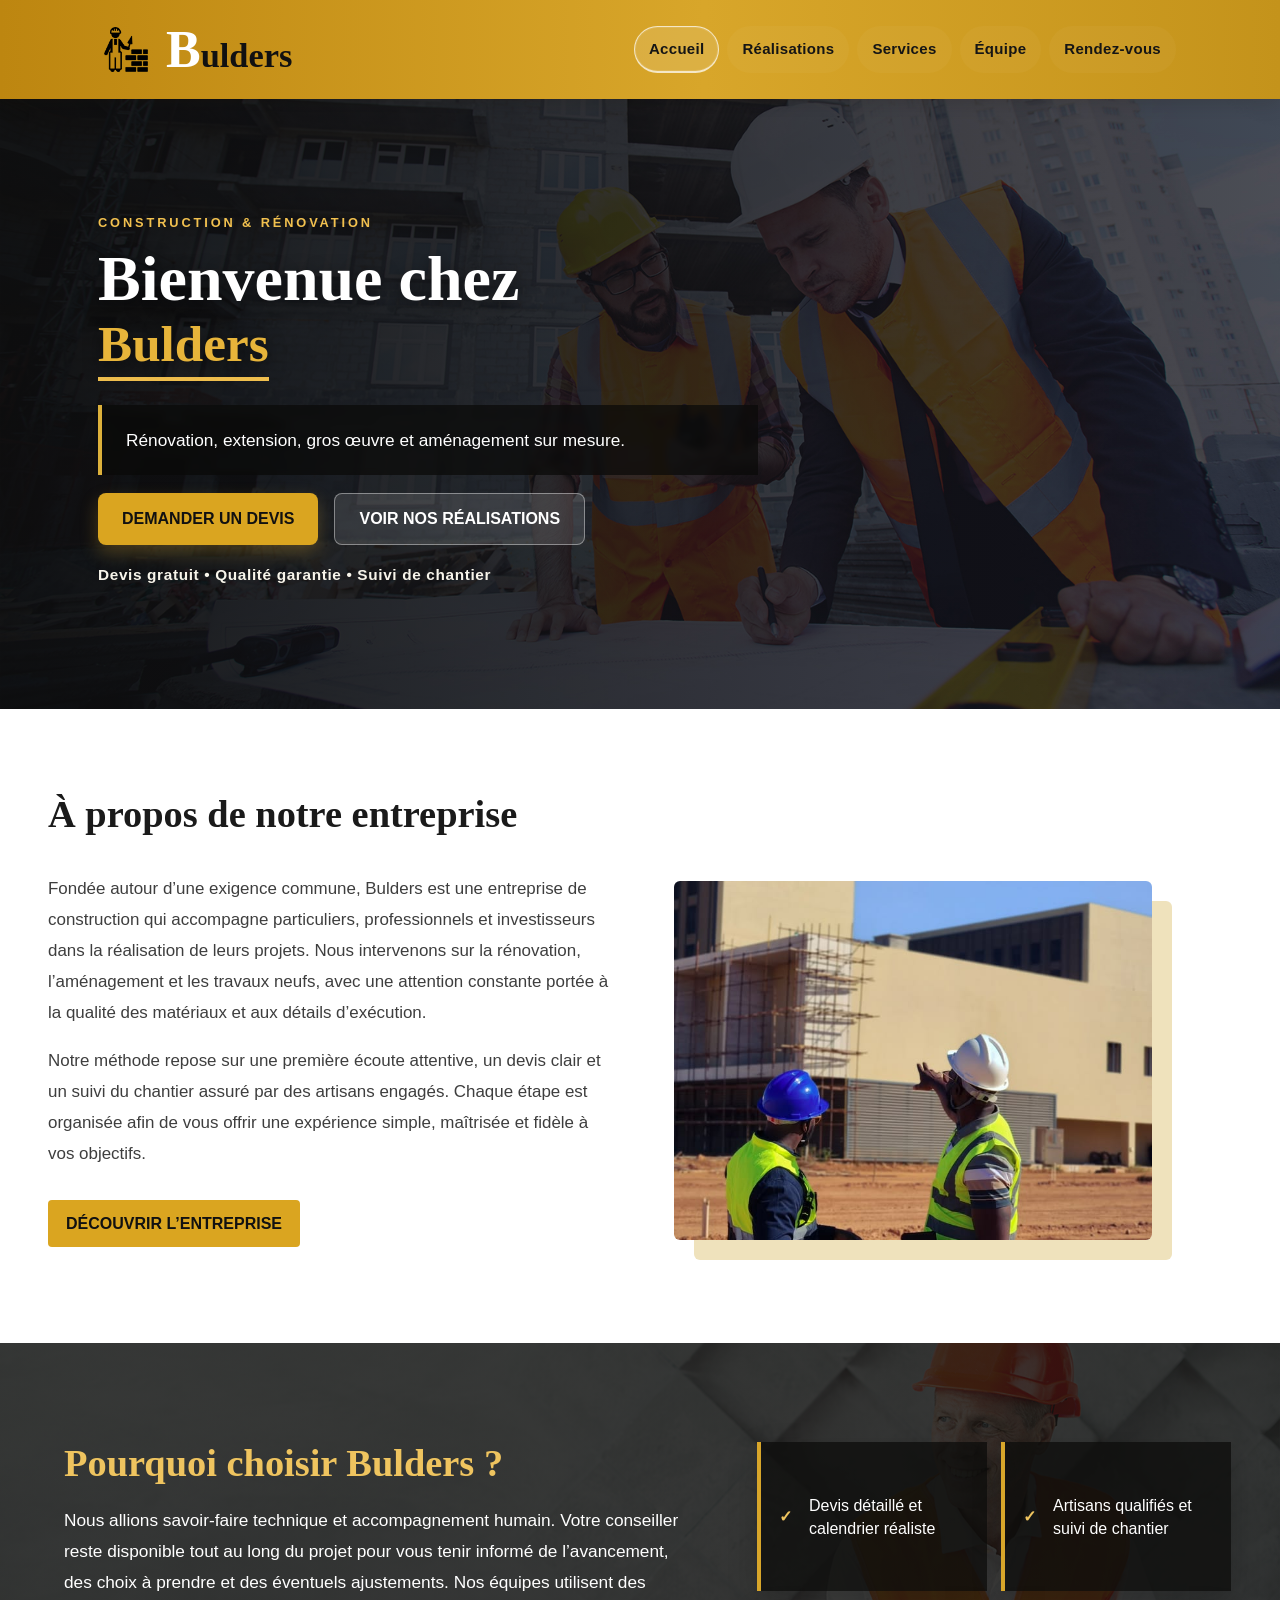
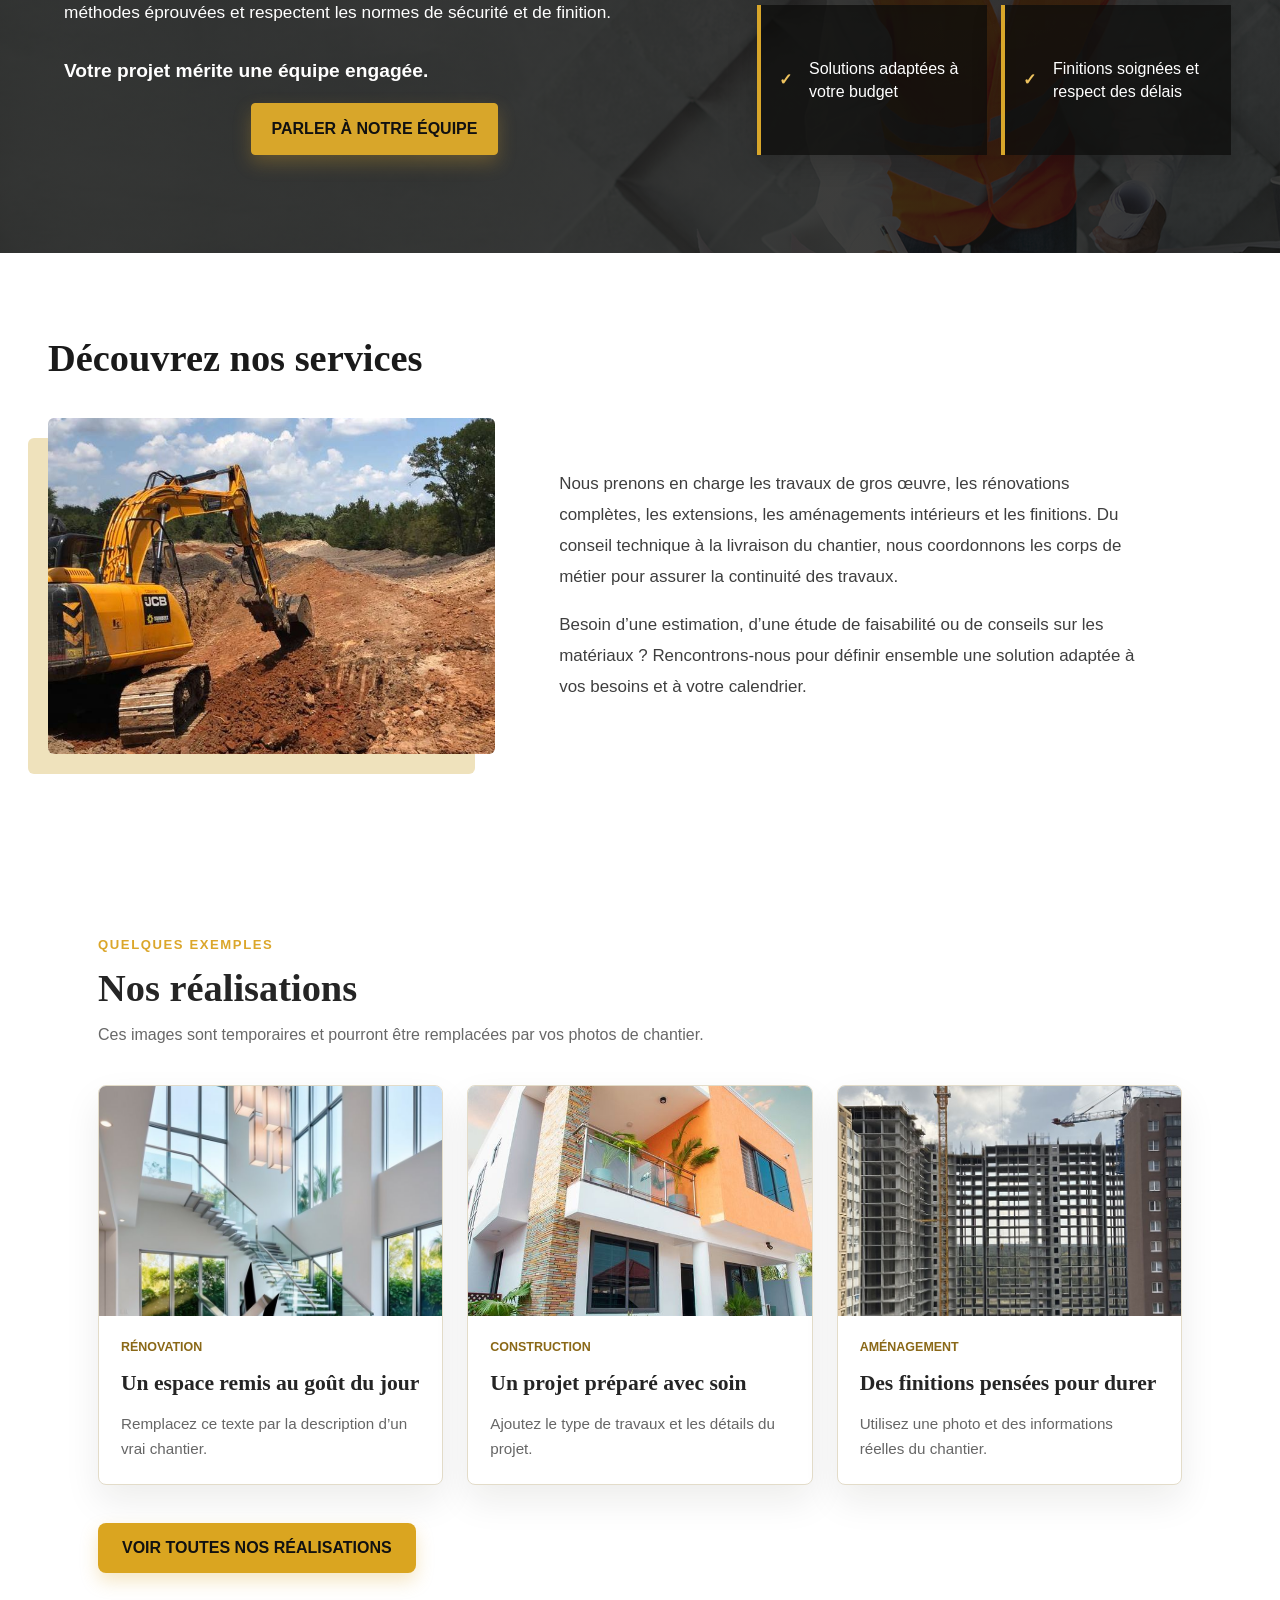
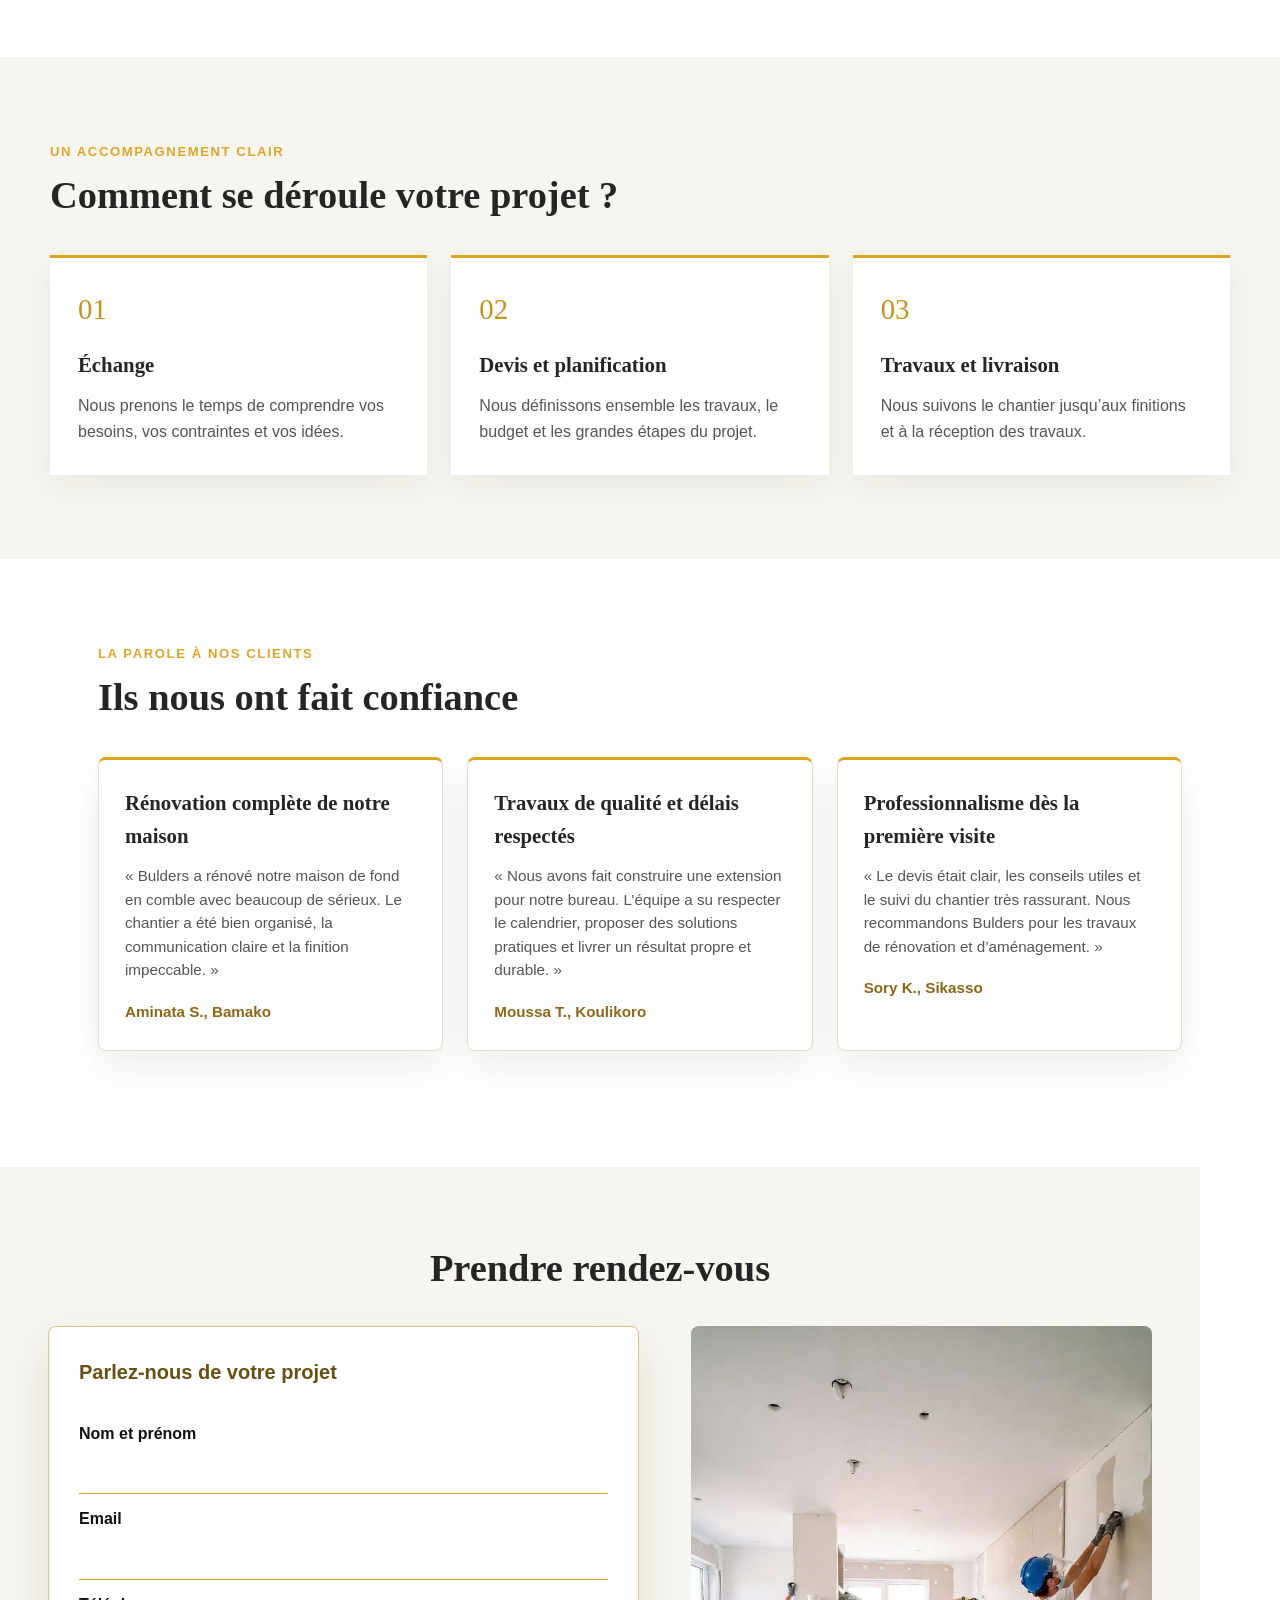
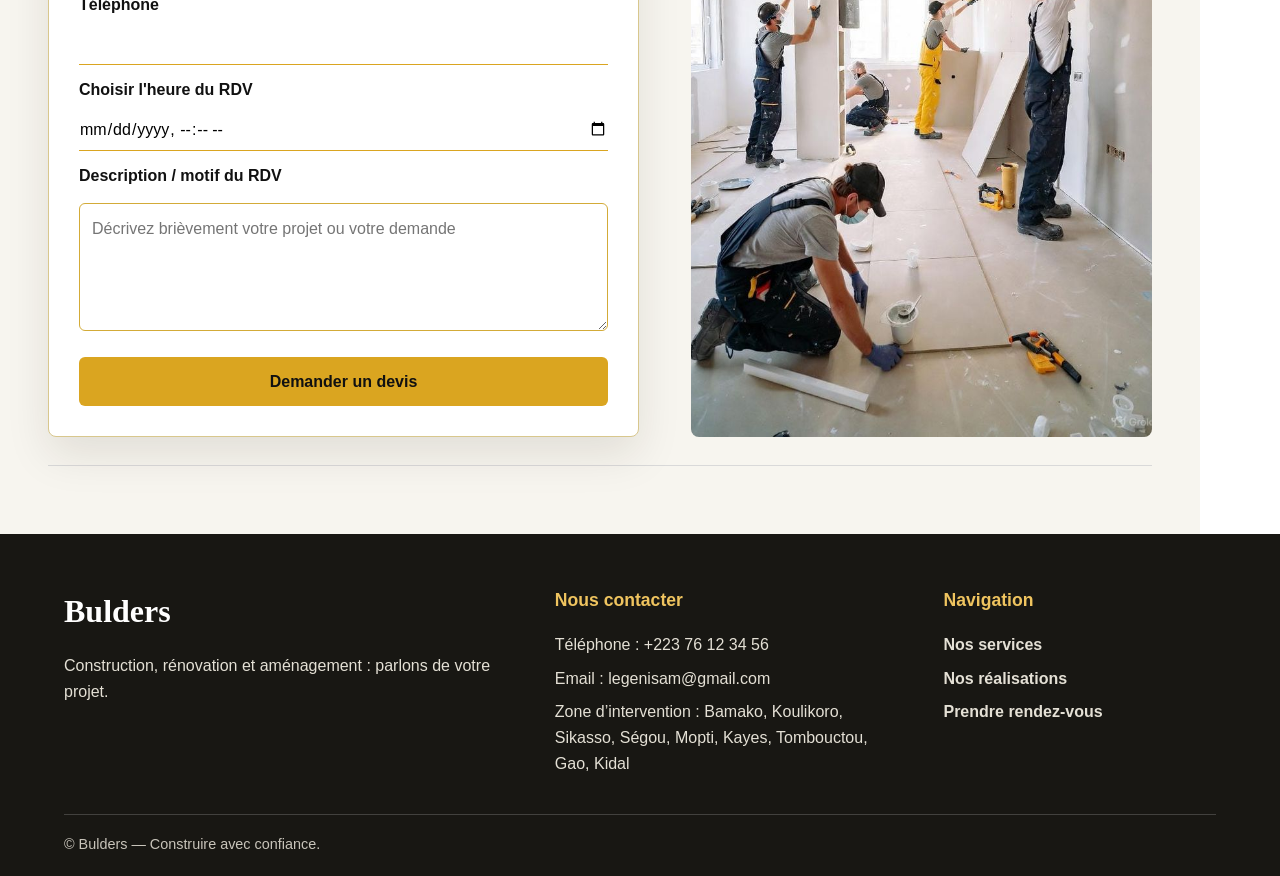
<file: index.html>
<!DOCTYPE html>
<html lang="fr">

<head>
    <meta charset="UTF-8">
    <meta http-equiv="X-UA-Compatible" content="IE=edge">
    <meta name="viewport" content="width=device-width, initial-scale=1.0">
    <title>Bulders | Construction & rénovation</title>
    <link rel="stylesheet" href="my.css">
</head>

<body>
    <header class="header">
        <div class="navigation">
            <img class="icone-marque" src="assets/ser1.png" alt="Logo Bulders">
            <div class="logo">
                <span>B</span>ulders
            </div>
            <nav class="nav" aria-label="Menu principal">
                <ul>
                    <li><a href="index.html" aria-current="page">Accueil</a></li>
                    <li><a href="realisations.html">Réalisations</a></li>
                    <li><a href="services.html">Services</a></li>
                    <li><a href="equipe.html">Équipe</a></li>
                    <li><a href="rendez-vous.html">Rendez-vous</a></li>
                </ul>
            </nav>
            <button class="bouton-menu" type="button" aria-label="Ouvrir le menu" aria-expanded="false">
                <img src="assets/hamburger-menu.png" alt="Ouvrir le menu" width="28" height="28">
            </button>
        </div>
    </header>

    <main>
        <section class="banniere">
            <div class="contenu-banniere">
                <p class="surtitre">Construction & rénovation</p>
                <h1>Bienvenue chez</h1>
                <h2>Bulders</h2>
                <p class="texte-banniere">Rénovation, extension, gros œuvre et aménagement sur mesure.</p>
                <div class="groupe-actions">
                    <a class="bouton-principal" href="rendez-vous.html">Demander un devis</a>
                    <a class="bouton-secondaire" href="realisations.html">Voir nos réalisations</a>
                </div>
                <p class="meta-banniere">Devis gratuit • Qualité garantie • Suivi de chantier</p>
            </div>
        </section>

        <section id="apropos">
            <h4>À propos de notre entreprise</h4>
            <div class="contenu-apropos">
                <div class="copie-apropos">
                    <p>Fondée autour d’une exigence commune, Bulders est une entreprise de construction qui accompagne particuliers, professionnels et investisseurs dans la réalisation de leurs projets. Nous intervenons sur la rénovation, l’aménagement et les travaux neufs, avec une attention constante portée à la qualité des matériaux et aux détails d’exécution.</p>
                    <p>Notre méthode repose sur une première écoute attentive, un devis clair et un suivi du chantier assuré par des artisans engagés. Chaque étape est organisée afin de vous offrir une expérience simple, maîtrisée et fidèle à vos objectifs.</p>
                    <a class="bouton-secondaire" href="equipe.html">Découvrir l’entreprise</a>
                </div>
                <img src="assets/project-gallery/project-03.jpg" alt="Équipe Bulders réalisant un chantier de construction">
            </div>
        </section>

        <section id="avantages">
            <h4>Pourquoi choisir Bulders ?</h4>
            <p>Nous allions savoir-faire technique et accompagnement humain. Votre conseiller reste disponible tout au long du projet pour vous tenir informé de l’avancement, des choix à prendre et des éventuels ajustements. Nos équipes utilisent des méthodes éprouvées et respectent les normes de sécurité et de finition.</p>
            <ul class="liste-avantages" aria-label="Nos engagements">
                <li>Devis détaillé et calendrier réaliste</li>
                <li>Artisans qualifiés et suivi de chantier</li>
                <li>Solutions adaptées à votre budget</li>
                <li>Finitions soignées et respect des délais</li>
            </ul>
            <h5>Votre projet mérite une équipe engagée.</h5>
            <a class="bouton-action" href="rendez-vous.html">Parler à notre équipe</a>
        </section>

        <section id="services">
            <h4>Découvrez nos services</h4>
            <div class="contenu-services">
                <img src="assets/project-gallery/project-09.jpg" alt="Véhicule de chantier Bulders">
                <div class="copie-services">
                    <p>Nous prenons en charge les travaux de gros œuvre, les rénovations complètes, les extensions, les aménagements intérieurs et les finitions. Du conseil technique à la livraison du chantier, nous coordonnons les corps de métier pour assurer la continuité des travaux.</p>
                    <p>Besoin d’une estimation, d’une étude de faisabilité ou de conseils sur les matériaux ? Rencontrons-nous pour définir ensemble une solution adaptée à vos besoins et à votre calendrier.</p>
                </div>
            </div>
        </section>

        <section class="section-realisations-apercu" aria-labelledby="titre-realisations-apercu">
            <div class="titre-section">
                <p>Quelques exemples</p>
                <h2 id="titre-realisations-apercu">Nos réalisations</h2>
                <span>Ces images sont temporaires et pourront être remplacées par vos photos de chantier.</span>
            </div>
            <div class="grille-apercu">
                <article class="carte-projet">
                    <img src="assets/project-gallery/project-06.jpg" alt="Réalisation de maison Bulders">
                    <div>
                        <p>Rénovation</p>
                        <h3>Un espace remis au goût du jour</h3>
                        <span>Remplacez ce texte par la description d’un vrai chantier.</span>
                    </div>
                </article>
                <article class="carte-projet">
                    <img src="assets/project-gallery/project-07.jpg" alt="Chantier de construction Bulders">
                    <div>
                        <p>Construction</p>
                        <h3>Un projet préparé avec soin</h3>
                        <span>Ajoutez le type de travaux et les détails du projet.</span>
                    </div>
                </article>
                <article class="carte-projet">
                    <img src="assets/project-gallery/project-10.jpg" alt="Aménagement intérieur Bulders">
                    <div>
                        <p>Aménagement</p>
                        <h3>Des finitions pensées pour durer</h3>
                        <span>Utilisez une photo et des informations réelles du chantier.</span>
                    </div>
                </article>
            </div>
            <a class="bouton-action" href="realisations.html">Voir toutes nos réalisations</a>
        </section>

        <section class="section-etapes" aria-labelledby="titre-etapes">
            <div class="titre-section">
                <p>Un accompagnement clair</p>
                <h2 id="titre-etapes">Comment se déroule votre projet ?</h2>
            </div>
            <ol class="grille-etapes">
                <li>
                    <span>01</span>
                    <h3>Échange</h3>
                    <p>Nous prenons le temps de comprendre vos besoins, vos contraintes et vos idées.</p>
                </li>
                <li>
                    <span>02</span>
                    <h3>Devis et planification</h3>
                    <p>Nous définissons ensemble les travaux, le budget et les grandes étapes du projet.</p>
                </li>
                <li>
                    <span>03</span>
                    <h3>Travaux et livraison</h3>
                    <p>Nous suivons le chantier jusqu’aux finitions et à la réception des travaux.</p>
                </li>
            </ol>
        </section>

        <section class="section-avis" aria-labelledby="titre-avis">
            <div class="titre-section">
                <p>La parole à nos clients</p>
                <h2 id="titre-avis">Ils nous ont fait confiance</h2>
            </div>
            <div class="grille-avis">
                <article class="carte-avis">
                    <h3>Rénovation complète de notre maison</h3>
                    <p>« Bulders a rénové notre maison de fond en comble avec beaucoup de sérieux. Le chantier a été bien organisé, la communication claire et la finition impeccable. »</p>
                    <span>Aminata S., Bamako</span>
                </article>
                <article class="carte-avis">
                    <h3>Travaux de qualité et délais respectés</h3>
                    <p>« Nous avons fait construire une extension pour notre bureau. L’équipe a su respecter le calendrier, proposer des solutions pratiques et livrer un résultat propre et durable. »</p>
                    <span>Moussa T., Koulikoro</span>
                </article>
                <article class="carte-avis">
                    <h3>Professionnalisme dès la première visite</h3>
                    <p>« Le devis était clair, les conseils utiles et le suivi du chantier très rassurant. Nous recommandons Bulders pour les travaux de rénovation et d’aménagement. »</p>
                    <span>Sory K., Sikasso</span>
                </article>
            </div>
        </section>

        <section class="section-contact" id="rendez-vous">
            <h2>Prendre rendez-vous</h2>
            <div class="contact">
                <form class="formulaire-contact" action="" method="get">
                    <p>Parlez-nous de votre projet</p>
                    <label for="NomPre">Nom et prénom</label>
                    <input type="text" name="NomPre" id="NomPre" required>

                    <label for="Email">Email</label>
                    <input type="email" name="Email" id="Email">

                    <label for="Tel">Téléphone</label>
                    <input type="tel" name="Tel" id="Tel" required>

                    <label for="dt">Choisir l'heure du RDV</label>
                    <input type="datetime-local" name="dt" id="dt" required>

                    <label for="motif">Description / motif du RDV</label>
                    <textarea name="motif" id="motif" rows="4" placeholder="Décrivez brièvement votre projet ou votre demande" required></textarea>

                    <input type="submit" value="Demander un devis">
                </form>
                <img class="image-contact" src="assets/project-gallery/project-11.jpg" alt="Illustration de chantier Bulders">
            </div>
            <hr>
        </section>
    </main>

    <footer class="footer footer-accueil">
        <div class="contenu-pied-page">
            <div>
                <a class="logo logo-pied-page" href="index.html">Bulders</a>
                <p>Construction, rénovation et aménagement : parlons de votre projet.</p>
            </div>
            <div>
                <h2>Nous contacter</h2>
                <p>Téléphone : +223 76 12 34 56</p>
                <p>Email : legenisam@gmail.com</p>
                <p>Zone d’intervention : Bamako, Koulikoro, Sikasso, Ségou, Mopti, Kayes, Tombouctou, Gao, Kidal</p>
            </div>
            <div>
                <h2>Navigation</h2>
                <a href="services.html">Nos services</a>
                <a href="realisations.html">Nos réalisations</a>
                <a href="rendez-vous.html">Prendre rendez-vous</a>
            </div>
        </div>
        <p class="mention-pied-page">© Bulders — Construire avec confiance.</p>
    </footer>

    <script src="script.js"></script>
</body>

</html>
</file>
<file: my.css>
* {
    margin: 0;
    padding: 0;
    box-sizing: border-box;
}

html,
body {
    width: 100%;
    max-width: 100%;
    margin: 0;
}

html {
    overflow-x: hidden;
    scroll-behavior: smooth;
}

body {
    background: #ffffff;
    color: #111111;
    font-family: "Segoe UI", Arial, sans-serif;
    overflow-x: hidden;
    line-height: 1.6;
}

img {
    max-width: 100%;
    display: block;
}

a {
    text-decoration: none;
}

button,
input,
textarea {
    font: inherit;
}

.header {
    background: goldenrod;
    position: sticky;
    top: 0;
    z-index: 20;
    box-shadow: 0 4px 18px rgba(0, 0, 0, 0.1);
}

.navigation {
    max-width: 1200px;
    margin: 0 auto;
    padding: 10px 20px;
    display: flex;
    align-items: center;
    justify-content: space-between;
    position: relative;
}

.navigation > img {
    width: 40px;
    height: 45px;
    object-fit: contain;
}

.icone-marque {
    width: 40px;
    height: 45px;
    object-fit: contain;
}

.logo {
    font-size: 2rem;
    font-weight: 700;
    font-family: "Times New Roman", Times, serif;
    color: #ffffff;
    cursor: pointer;
    margin-right: auto;
    margin-left: 8px;
}

.logo span {
    font-size: 3rem;
    color: #ffffff;
}

.nav {
    margin-left: auto;
}

.nav ul {
    list-style: none;
    display: flex;
    align-items: center;
    gap: 12px;
}

.nav li {
    display: flex;
    align-items: center;
}

.nav a {
    color: #fff;
    padding: 10px 14px;
    font-weight: 700;
    letter-spacing: 0.02em;
    transition: all 0.25s ease;
    border: 1px solid transparent;
    border-radius: 999px;
    background: rgba(255, 255, 255, 0.03);
}

.nav a:hover,
.nav a[aria-current="page"],
.nav a.active {
    border-color: rgba(255, 255, 255, 0.7);
    background: rgba(255, 255, 255, 0.12);
    box-shadow: inset 0 0 0 1px rgba(255, 255, 255, 0.1);
}

.bouton-menu {
    display: none;
    border: 1px solid rgba(255, 255, 255, 0.7);
    background: rgba(255, 255, 255, 0.12);
    cursor: pointer;
    padding: 8px;
    border-radius: 10px;
    box-shadow: 0 8px 20px rgba(0, 0, 0, 0.12);
    transition: background-color 0.2s ease, transform 0.2s ease;
}

.bouton-menu img {
    display: block;
    width: 28px;
    height: 28px;
    object-fit: contain;
    filter: brightness(0) invert(1);
}

.bouton-menu:hover {
    transform: translateY(-1px);
    background: rgba(255, 255, 255, 0.18);
}

.banniere {
    position: relative;
    isolation: isolate;
    background: url("assets/banner2.jpg") center/cover no-repeat;
    min-height: 470px;
    width: 100%;
    display: flex;
    align-items: center;
}

.banniere::before {
    content: "";
    position: absolute;
    inset: 0;
    z-index: -1;
    background: linear-gradient(90deg, rgba(12, 12, 11, 0.82), rgba(12, 12, 11, 0.2));
}

.contenu-banniere {
    position: relative;
    z-index: 1;
    max-width: 1200px;
    width: 100%;
    margin: 0 auto;
    padding: 60px 20px 40px;
}

.surtitre {
    font-size: 0.8rem;
    letter-spacing: 0.18rem;
    text-transform: uppercase;
    color: #f2c14f;
    font-weight: 700;
    margin-bottom: 15px;
}

.contenu-banniere h1 {
    margin: 0 0 10px;
    font-size: 3rem;
    color: #fff;
    font-weight: 700;
}

.contenu-banniere h2 {
    margin: 0 0 18px;
    color: #f2c14f;
    font-size: 2.6rem;
    border-bottom: 4px solid #f2c14f;
    width: fit-content;
    padding-bottom: 8px;
}

.texte-banniere {
    max-width: 640px;
    color: #ffffff;
    font-size: 1.1rem;
    line-height: 1.7;
    margin-bottom: 24px;
    padding: 0;
}

.meta-banniere {
    color: #f8f5eb;
    font-size: 0.96rem;
    font-weight: 600;
    letter-spacing: 0.04rem;
    margin-top: 18px;
    padding: 0;
}

.groupe-actions {
    display: flex;
    flex-wrap: wrap;
    gap: 16px;
    margin-top: 18px;
}

.bouton-principal,
.bouton-secondaire,
.bouton-action {
    display: inline-flex;
    align-items: center;
    justify-content: center;
    min-height: 46px;
    padding: 12px 24px;
    border-radius: 8px;
    font-weight: 700;
    text-transform: uppercase;
    transition: transform 0.2s ease, box-shadow 0.2s ease, background-color 0.2s ease;
}

.bouton-principal,
.bouton-action {
    background: goldenrod;
    color: #111111;
    box-shadow: 0 8px 18px rgba(218, 166, 42, 0.28);
}

.bouton-principal:hover,
.bouton-secondaire:hover,
.bouton-action:hover {
    transform: translateY(-1px);
}

.bouton-secondaire {
    background: rgba(255, 255, 255, 0.12);
    color: #ffffff;
    border: 1px solid rgba(255, 255, 255, 0.4);
}

#apropos,
#services,
.section-contact {
    max-width: 1200px;
    margin: 0 auto;
    padding: 60px 20px 40px;
}

#apropos h4,
#avantages h4,
#services h4 {
    font-size: 2.5rem;
    margin-bottom: 20px;
    color: #1a1a1a;
}

.contenu-apropos {
    display: flex;
    align-items: center;
    gap: 30px;
    margin-top: 30px;
}

.copie-apropos {
    flex: 1;
}

.copie-apropos p,
.copie-services p {
    color: #111111;
    padding: 0 0 18px;
    font-size: 1rem;
    line-height: 1.75;
}

.copie-apropos .bouton-secondaire {
    margin-top: 10px;
    background: goldenrod;
    color: #111111;
    border: none;
}

.contenu-apropos > img {
    width: 45%;
    max-height: 320px;
    object-fit: cover;
    border-radius: 12px;
    box-shadow: 0 12px 28px rgba(0, 0, 0, 0.12);
}

#avantages {
    background: linear-gradient(rgba(20, 20, 18, 0.82), rgba(20, 20, 18, 0.82)), url("assets/choose_bg.jpg") center/cover no-repeat;
    padding: 60px 20px 70px;
}

#avantages > * {
    max-width: 1200px;
    margin-left: auto;
    margin-right: auto;
}

#avantages h4 {
    color: #f2c14f;
}

#avantages p {
    max-width: 980px;
    color: #f8f5eb;
    padding: 0 0 18px;
}

.liste-avantages {
    list-style: none;
    max-width: 980px;
    display: grid;
    grid-template-columns: repeat(2, minmax(230px, 1fr));
    gap: 16px;
    margin: 24px 0 30px;
}

.liste-avantages li {
    padding: 14px 18px 14px 46px;
    background: rgba(0, 0, 0, 0.4);
    border-left: 3px solid #d9a823;
    color: #ffffff;
    line-height: 1.5;
    position: relative;
}

.liste-avantages li::before {
    content: "✓";
    position: absolute;
    left: 18px;
    top: 50%;
    transform: translateY(-50%);
    color: #f2c14f;
    font-weight: 700;
}

#avantages h5 {
    color: #ffffff;
    font-size: 1.6rem;
    margin: 10px 0 20px;
}

.contenu-services {
    display: flex;
    align-items: center;
    gap: 30px;
    margin-top: 20px;
}

.contenu-services > img {
    width: 38%;
    max-height: 260px;
    object-fit: cover;
    border-radius: 10px;
}

.copie-services {
    flex: 1;
}

.section-contact {
    padding-top: 20px;
}

.section-contact h2 {
    font-size: 3rem;
    text-align: center;
    margin: 0 0 28px;
}

.contact {
    display: flex;
    align-items: center;
    justify-content: center;
    gap: 24px;
    width: min(100%, 900px);
    margin: 0 auto;
}

.formulaire-contact {
    width: 100%;
    border: 1px solid #111111;
    border-radius: 10px;
    padding: 20px;
    background: #fffdf8;
}

.formulaire-contact p {
    color: #6f570f;
    font-size: 1.05rem;
    line-height: 1.5;
    text-align: center;
    font-weight: 700;
    margin-bottom: 16px;
    padding: 0;
}

.formulaire-contact label {
    display: block;
    color: #111111;
    font-weight: 600;
    margin: 12px 0 8px;
}

input[type="text"],
input[type="email"],
input[type="tel"],
input[type="datetime-local"],
textarea {
    width: 100%;
    border: none;
    border-bottom: 1px solid goldenrod;
    background: transparent;
    padding: 10px 0;
    outline: none;
    transition: border-color 0.3s ease;
}

input:focus,
textarea:focus {
    border-color: #111111;
}

textarea {
    min-height: 112px;
    resize: vertical;
    border: 1px solid #d3ab38;
    border-radius: 6px;
    padding: 12px;
    margin-top: 8px;
}

input[type="submit"] {
    width: 100%;
    border: none;
    background: goldenrod;
    color: #111111;
    border-radius: 6px;
    min-height: 46px;
    padding: 12px 20px;
    margin-top: 18px;
    font-weight: 700;
    cursor: pointer;
    transition: background-color 0.2s ease, transform 0.2s ease;
}

input[type="submit"]:hover {
    background: #c48f12;
    transform: translateY(-1px);
}

.image-contact {
    width: min(35%, 280px);
    object-fit: contain;
    margin-top: 22px;
}

.section-contact hr {
    border: 0;
    height: 1px;
    background: #d9d9d9;
    margin-top: 28px;
}

@media screen and (max-width: 768px) {
    body {
        font-size: 16px;
    }

    .navigation {
        padding: 8px 16px;
        min-height: 64px;
    }

    .logo {
        font-size: 1.6rem;
    }

    .logo span {
        font-size: 2.5rem;
    }

    .icone-marque {
        width: 34px;
        height: 38px;
    }

    .bouton-menu {
        display: block;
    }

    .nav {
        display: none;
        position: absolute;
        top: calc(100% + 8px);
        left: 16px;
        right: 16px;
        width: auto;
        background: rgba(17, 17, 17, 0.96);
        border: 1px solid rgba(255, 255, 255, 0.08);
        border-radius: 18px;
        padding: 12px 12px 14px;
        z-index: 3;
        box-shadow: 0 18px 38px rgba(0, 0, 0, 0.18);
    }

    .nav.showmenu {
        display: block;
    }

    .nav ul {
        flex-direction: column;
        align-items: stretch;
        gap: 8px;
    }

    .nav li {
        width: 100%;
    }

    .nav a {
        display: flex;
        align-items: center;
        justify-content: center;
        width: 100%;
        padding: 12px 14px;
        border-radius: 12px;
        background: rgba(255, 255, 255, 0.04);
        border: 1px solid rgba(255, 255, 255, 0.08);
        color: #fff;
    }

    .nav a:hover,
    .nav a[aria-current="page"],
    .nav a.active {
        background: rgba(218, 166, 42, 0.2);
        border-color: rgba(242, 193, 79, 0.8);
        box-shadow: none;
    }

    .banniere {
        min-height: 520px;
        background-position: 58% center;
    }

    .contenu-banniere {
        padding: 40px 20px 36px;
    }

    .surtitre {
        letter-spacing: 0.12rem;
    }

    .contenu-banniere h1 {
        font-size: clamp(2.2rem, 8vw, 3rem);
    }

    .contenu-banniere h2 {
        font-size: 2.2rem;
    }

    .texte-banniere {
        max-width: 34rem;
        padding: 16px 18px;
        background: rgba(10, 10, 9, 0.55);
        border-left: 3px solid #dba62a;
    }

    .groupe-actions {
        flex-direction: column;
    }

    .bouton-principal,
    .bouton-secondaire,
    .bouton-action {
        width: 100%;
        text-align: center;
    }

    #apropos,
    #services,
    .section-contact {
        padding: 40px 20px 30px;
    }

    #apropos h4,
    #avantages h4,
    #services h4,
    .section-contact h2 {
        font-size: 1.8rem;
    }

    .contenu-apropos,
    .contenu-services,
    .contact {
        flex-direction: column;
    }

    .contenu-apropos > img,
    .contenu-services > img,
    .image-contact {
        width: 100%;
        max-width: 500px;
    }

    .liste-avantages {
        grid-template-columns: 1fr;
    }

    .formulaire-contact {
        width: 100%;
    }

    .contact {
        padding: 0 4px;
    }
}

@media screen and (max-width: 768px) {
    .logo {
        color: #151515;
    }

    .bouton-menu {
        width: 46px;
        height: 46px;
        display: grid;
        place-content: center;
        border: 1px solid rgba(255, 255, 255, 0.7);
        border-radius: 12px;
        background: rgba(255, 255, 255, 0.12);
        transition: background-color 0.25s ease, border-color 0.25s ease, transform 0.2s ease;
    }

    .bouton-menu:hover {
        transform: translateY(-1px);
    }

    .bouton-menu img {
        width: 24px;
        height: 24px;
        filter: brightness(0) invert(1);
    }

    .bouton-menu[aria-expanded="true"] {
        background: rgba(255, 255, 255, 0.2);
    }

    .nav {
        visibility: hidden;
        opacity: 0;
        transform: translateY(-10px);
        transition: opacity 0.25s ease, transform 0.25s ease, visibility 0s linear 0.25s;
    }

    .nav.showmenu {
        visibility: visible;
        opacity: 1;
        transform: translateY(0);
        transition-delay: 0s;
    }

    .nav a {
        transition: color 0.2s ease, background-color 0.2s ease, transform 0.2s ease;
    }

    .nav a:active,
    .nav a:focus-visible {
        background: rgba(255, 255, 255, 0.28);
    }

    form {
        width: 100%;
        margin: 18px 0 0;
        padding: 18px;
        border: 1px solid #ddc27a;
        border-radius: 8px;
        background: #fff;
        box-shadow: 0 12px 34px rgba(35, 27, 11, 0.12);
    }

    form > p {
        margin: 0 0 18px;
        padding: 0;
        font-size: 1.15rem;
    }

    input[type="text"],
    input[type="email"],
    input[type="tel"],
    input[type="datetime-local"] {
        min-height: 46px;
        border: 0;
        border-bottom: 1px solid goldenrod;
        border-radius: 0;
        background: transparent;
        font-size: 16px;
    }

    textarea {
        min-height: 46px;
        font-size: 16px;
    }

    textarea {
        min-height: 120px;
        border: 1px solid goldenrod;
    }

    .contact {
        align-items: stretch;
    }

    .contact > img,
    .encart-rendez-vous img {
        width: 100%;
        max-width: 360px;
        min-height: 220px;
        height: auto;
        object-fit: cover;
        object-position: center;
        border-radius: 8px;
        box-shadow: 0 12px 34px rgba(35, 27, 11, 0.12);
    }
}

@media screen and (max-width: 900px) {
    .section-contact {
        width: 100%;
    }

    .contact {
        width: 100%;
        max-width: 520px;
        flex-direction: column;
        gap: 22px;
        padding: 0 20px 38px;
    }

    form {
        width: 100%;
        max-width: 480px;
        margin: 18px auto 0;
        padding: 18px;
        border: 1px solid #ddc27a;
        border-radius: 8px;
        background: #fff;
        box-shadow: 0 12px 34px rgba(35, 27, 11, 0.12);
    }

    form > p {
        min-height: auto;
        margin: 0 0 18px;
        padding: 0;
        font-size: 1.15rem;
        line-height: 1.35;
    }

    input[type="text"],
    input[type="email"],
    input[type="tel"],
    input[type="datetime-local"] {
        height: 46px;
        min-height: 46px;
        border: 0;
        border-bottom: 1px solid goldenrod;
        border-radius: 0;
        background: transparent;
        font-size: 16px;
    }

    textarea {
        min-height: 120px;
        height: 120px;
        border: 1px solid goldenrod;
        font-size: 16px;
    }

    .contact > img {
        width: 100%;
        max-width: 480px;
        height: auto;
        min-height: 0;
        margin: 0 auto;
        aspect-ratio: 4 / 3;
        object-fit: cover;
        object-position: center;
        border-radius: 8px;
    }
}

@media screen and (min-width: 769px) {
    body {
        color: #252525;
        font-family: "Segoe UI", Tahoma, sans-serif;
        background: #fff;
    }

    .header {
        min-height: 76px;
        background: linear-gradient(90deg, #bd8610 0%, #d8a62a 55%, #c4931b 100%);
        box-shadow: 0 4px 18px rgba(30, 24, 12, 0.16);
    }

    .navigation {
        min-height: 76px;
        padding: 8px max(5vw, 48px);
    }

    .navigation > img {
        width: 44px;
        height: 50px;
        margin: 0 10px 0 0;
    }

    .logo {
        margin-right: auto;
        color: #111;
        font-size: 2.15rem;
        letter-spacing: 0;
    }

    .logo span {
        font-size: 3.25rem;
    }

    .nav {
        margin-left: 28px;
    }

    .nav ul {
        gap: 8px;
    }

    .nav a {
        display: block;
        padding: 10px 14px;
        color: #151515;
        font-size: 15px;
        font-weight: 700;
        border-bottom: 2px solid transparent;
        transition: color 0.2s ease, border-color 0.2s ease, background-color 0.2s ease;
    }

    .nav a:hover,
    .nav a:focus-visible {
        border-bottom-color: #fff;
        background: rgba(255, 255, 255, 0.12);
    }

    .banniere {
        position: relative;
        min-height: 610px;
        overflow: hidden;
        background-position: center 42%;
        isolation: isolate;
    }

    .banniere::before {
        background: linear-gradient(90deg, rgba(12, 12, 11, 0.82) 0%, rgba(12, 12, 11, 0.45) 52%, rgba(12, 12, 11, 0.12) 100%);
    }

    .contenu-banniere {
        min-height: 534px;
        max-width: 1180px;
        display: flex;
        flex-direction: column;
        justify-content: center;
        margin: 0 auto;
        padding: 64px 48px 72px;
    }

    .contenu-banniere h1,
    .contenu-banniere h2,
    .contenu-banniere p {
        margin-left: 0;
    }

    .contenu-banniere h1 {
        margin: 0 0 8px;
        max-width: 680px;
        font-family: Georgia, "Times New Roman", serif;
        font-size: clamp(3.2rem, 5vw, 5.2rem);
        line-height: 0.96;
        text-shadow: 0 4px 18px rgba(0, 0, 0, 0.55);
    }

    .contenu-banniere h2 {
        width: fit-content;
        margin: 0 0 24px;
        color: #e7b43a;
        font-family: Georgia, "Times New Roman", serif;
        font-size: clamp(2.6rem, 4vw, 4rem);
        line-height: 1;
        border-bottom-width: 4px;
        text-shadow: 0 4px 18px rgba(0, 0, 0, 0.55);
    }

    .contenu-banniere .texte-banniere {
        max-width: 660px;
        margin: 0;
        padding: 20px 24px;
        border-left: 4px solid #ddb13b;
        background: rgba(10, 10, 9, 0.72);
        color: #fff;
        font-size: 1.08rem;
        line-height: 1.75;
        backdrop-filter: blur(3px);
    }

    #apropos,
    #avantages,
    #services,
    .section-contact {
        width: 100%;
        margin: 0;
    }

    #apropos {
        padding: 84px 48px 96px;
    }

    #apropos > h4,
    #avantages h4,
    #services h4 {
        max-width: 1180px;
        margin: 0 auto 38px;
        padding: 0;
        font-family: Georgia, "Times New Roman", serif;
        font-size: clamp(2.1rem, 3vw, 3.1rem);
        line-height: 1.12;
    }

    .contenu-apropos {
        max-width: 1180px;
        margin: 0 auto;
        padding: 0;
        display: grid;
        grid-template-columns: minmax(0, 1.08fr) minmax(340px, 0.92fr);
        gap: 64px;
        align-items: center;
    }

    .copie-apropos > p {
        max-width: 650px;
        margin: 0 0 18px;
        padding: 0;
        color: #3e3e3e;
        font-size: 1.06rem;
        line-height: 1.82;
    }

    .copie-apropos .bouton-secondaire {
        min-height: 46px;
        margin: 12px 0 0;
        padding: 11px 18px;
        border-radius: 4px;
        cursor: pointer;
        transition: background-color 0.2s ease, transform 0.2s ease;
    }

    .copie-apropos .bouton-secondaire:hover {
        background: #b8860b;
        transform: translateY(-2px);
    }

    .contenu-apropos > img {
        width: 100%;
        max-height: 430px;
        aspect-ratio: 4 / 3;
        margin: 0;
        border-radius: 6px;
        object-fit: cover;
        box-shadow: 20px 20px 0 #efe2bc;
    }

    #avantages {
        min-height: 510px;
        display: grid;
        grid-template-columns: minmax(0, 1.15fr) minmax(340px, 0.85fr);
        column-gap: 72px;
        align-content: center;
        padding: 82px max(5vw, 48px);
        background-position: center;
    }

    #avantages h4 {
        grid-column: 1;
        max-width: none;
        margin: 0 0 20px;
        color: #efc45f;
    }

    #avantages > p {
        grid-column: 1;
        max-width: 690px;
        margin: 0;
        padding: 0;
        color: #fff;
        font-size: 1.08rem;
        line-height: 1.78;
    }

    #avantages .liste-avantages {
        grid-column: 2;
        grid-row: 1 / span 4;
        display: grid;
        gap: 14px;
        margin: 0;
        padding: 0;
    }

    #avantages .liste-avantages li {
        min-height: 64px;
        display: flex;
        align-items: center;
        padding: 14px 18px 14px 48px;
        border-left: 4px solid #d8a62a;
        background: rgba(12, 12, 11, 0.76);
        color: #fff;
        line-height: 1.45;
        position: relative;
        box-shadow: 0 10px 28px rgba(0, 0, 0, 0.18);
    }

    #avantages .liste-avantages li::before {
        content: "✓";
        position: absolute;
        left: 18px;
        color: #efc45f;
        font-weight: 800;
    }

    #avantages h5 {
        grid-column: 1;
        margin: 28px 0 16px;
        color: #fff;
        font-size: 1.2rem;
    }

    #avantages .bouton-action {
        grid-column: 1;
        justify-self: start;
        min-height: 46px;
        display: inline-flex;
        align-items: center;
        padding: 12px 20px;
        border: 1px solid #d8a62a;
        border-radius: 4px;
        background: #d8a62a;
        color: #111;
        text-decoration: none;
        font-weight: 800;
        transition: background-color 0.2s ease, transform 0.2s ease;
    }

    #avantages .bouton-action:hover {
        background: #efc45f;
        transform: translateY(-2px);
    }

    #services {
        padding: 84px 48px 96px;
    }

    .contenu-services {
        max-width: 1180px;
        display: grid;
        grid-template-columns: minmax(340px, 0.86fr) minmax(0, 1.14fr);
        gap: 64px;
        align-items: center;
        margin: 0 auto;
    }

    .contenu-services > img {
        width: 100%;
        max-height: 390px;
        aspect-ratio: 4 / 3;
        object-fit: cover;
        border-radius: 6px;
        box-shadow: -20px 20px 0 #efe2bc;
    }

    .copie-services {
        display: grid;
        gap: 18px;
    }

    .contenu-services p {
        margin: 0;
        padding: 0;
        color: #3e3e3e;
        font-size: 1.06rem;
        line-height: 1.82;
    }

    .section-contact {
        background: #f7f5ef;
        padding: 80px 48px 68px;
    }

    .section-contact h2 {
        margin: 0 auto 36px;
        font-family: Georgia, "Times New Roman", serif;
        font-size: clamp(2.2rem, 3vw, 3.1rem);
        line-height: 1.12;
    }

    .contact {
        width: min(100%, 1180px);
        max-width: 1180px;
        display: grid;
        grid-template-columns: minmax(460px, 1fr) minmax(360px, 0.78fr);
        gap: 52px;
        align-items: stretch;
    }

    .contact form {
        width: 100%;
        margin: 0;
        padding: 30px;
        border: 1px solid #d8c78d;
        border-radius: 8px;
        background: #fff;
        box-shadow: 0 18px 44px rgba(35, 27, 11, 0.1);
    }

    .contact form > p {
        margin: 0 0 22px;
        padding: 0;
        color: #665112;
        font-size: 1.25rem;
        text-align: left;
    }

    .contact form label {
        display: inline-block;
        margin-bottom: 6px;
        font-weight: 650;
    }

    .contact input[type="text"],
    .contact input[type="email"],
    .contact input[type="tel"],
    .contact input[type="datetime-local"] {
        height: 42px;
        min-height: 42px;
    }

    .contact textarea {
        min-height: 112px;
    }

    .contact > img {
        width: 100%;
        max-width: none;
        height: 100%;
        min-height: 590px;
        margin: 0;
        aspect-ratio: auto;
        border-radius: 8px;
        object-fit: cover;
        object-position: center;
    }
}

.nav a.active {
    border-bottom-color: #fff;
}

.banniere-page {
    min-height: 520px;
    background: linear-gradient(90deg, rgba(12, 12, 11, 0.86), rgba(12, 12, 11, 0.28)), url(assets/project-gallery/project-02.jpg) center/cover;
}

.banniere-page-realisations {
    background-image: linear-gradient(90deg, rgba(12, 12, 11, 0.86), rgba(12, 12, 11, 0.28)), url(assets/project-gallery/project-08.jpg);
    background-size: cover;
    background-position: center;
}

.banniere-page-services {
    background-image: linear-gradient(90deg, rgba(12, 12, 11, 0.86), rgba(12, 12, 11, 0.28)), url(assets/project-gallery/project-04.jpg);
    background-size: cover;
    background-position: center;
}

.banniere-page-equipe {
    background-image: linear-gradient(90deg, rgba(12, 12, 11, 0.86), rgba(12, 12, 11, 0.28)), url(assets/project-gallery/project-01.jpg);
    background-size: cover;
    background-position: center;
}

.contenu-banniere-page {
    max-width: 1180px;
    min-height: 444px;
    display: flex;
    flex-direction: column;
    justify-content: center;
    align-items: flex-start;
    margin: 0 auto;
    padding: 64px 48px;
}

.surtitre-page,
.titre-section > p,
.entete-rendez-vous > p {
    margin: 0 0 12px;
    padding: 0;
    color: #dba62a;
    font-size: 0.82rem;
    font-weight: 800;
    letter-spacing: 0.12em;
    text-transform: uppercase;
}

.contenu-banniere-page h1,
.entete-rendez-vous h1 {
    max-width: 720px;
    margin: 0 0 18px;
    color: #fff;
    font-family: Georgia, "Times New Roman", serif;
    font-size: clamp(2.8rem, 5vw, 4.8rem);
    line-height: 1;
}

.contenu-banniere-page > p:not(.surtitre-page) {
    max-width: 620px;
    margin: 0 0 24px;
    padding: 0;
    color: #fff;
    font-size: 1.08rem;
    line-height: 1.7;
}

.section-realisations,
.section-realisations-apercu,
.section-services,
.section-equipe,
.section-etapes,
.section-avis,
.page-rendez-vous {
    max-width: 1180px;
    margin: 0 auto;
    padding: 84px 48px;
}

.titre-section {
    max-width: 760px;
    margin-bottom: 38px;
}

.titre-section h2 {
    margin: 0 0 12px;
    color: #252525;
    font-family: Georgia, "Times New Roman", serif;
    font-size: clamp(2.1rem, 3vw, 3.1rem);
    line-height: 1.12;
}

.titre-section span,
.entete-rendez-vous span {
    color: #686868;
    line-height: 1.6;
}

.grille-realisations,
.grille-apercu,
.grille-services,
.grille-equipe,
.grille-etapes,
.grille-avis {
    display: grid;
    gap: 24px;
}

.grille-realisations {
    grid-template-columns: repeat(3, 1fr);
}

.grille-apercu,
.grille-avis {
    grid-template-columns: repeat(3, minmax(0, 1fr));
    margin-bottom: 32px;
}

.section-realisations-apercu > .bouton-action {
    margin-top: 6px;
}

.carte-projet,
.grille-equipe article,
.carte-avis {
    overflow: hidden;
    border: 1px solid #e3dcc9;
    border-radius: 8px;
    background: #fff;
    box-shadow: 0 16px 36px rgba(31, 27, 18, 0.08);
}

.carte-projet img,
.grille-equipe article img {
    width: 100%;
    height: 230px;
    object-fit: cover;
}

.carte-projet div {
    padding: 22px;
}

.carte-projet p,
.carte-projet span {
    color: #8a6817;
}

.carte-projet p {
    margin: 0 0 8px;
    padding: 0;
    font-size: 0.78rem;
    font-weight: 800;
    text-transform: uppercase;
}

.carte-projet h3,
.grille-services h3,
.grille-equipe h3 {
    margin: 0 0 10px;
    color: #252525;
    font-family: Georgia, "Times New Roman", serif;
    font-size: 1.35rem;
}

.carte-projet span,
.grille-equipe article p,
.grille-services article p,
.carte-avis p,
.carte-avis span {
    color: #666;
    font-size: 0.95rem;
    line-height: 1.55;
}

.grille-services {
    grid-template-columns: repeat(2, minmax(0, 1fr));
    gap: 28px;
}

.service-card {
    overflow: hidden;
    border: 1px solid #efe4be;
    border-radius: 18px;
    background: #fff;
    box-shadow: 0 16px 36px rgba(31, 27, 18, 0.08);
    transition: transform 0.25s ease, box-shadow 0.25s ease;
}

.service-card:hover {
    transform: translateY(-5px);
    box-shadow: 0 22px 44px rgba(31, 27, 18, 0.12);
}

.service-media {
    overflow: hidden;
    height: 240px;
}

.service-media img {
    width: 100%;
    height: 100%;
    object-fit: cover;
    display: block;
    transition: transform 0.35s ease;
}

.service-card:hover .service-media img {
    transform: scale(1.04);
}

.service-body {
    padding: 26px 24px 28px;
}

.service-number {
    display: inline-flex;
    align-items: center;
    justify-content: center;
    width: 42px;
    height: 42px;
    margin-bottom: 16px;
    border-radius: 50%;
    background: #f7e7b1;
    color: #9b7a13;
    font-family: Georgia, "Times New Roman", serif;
    font-size: 1.1rem;
    font-weight: 700;
}

.bande-processus span {
    display: block;
    margin-bottom: 18px;
    color: #c4931b;
    font-family: Georgia, "Times New Roman", serif;
    font-size: 1.8rem;
}

.grille-services .service-number {
    display: inline-flex;
    align-items: center;
    justify-content: center;
    width: 42px;
    height: 42px;
    margin-bottom: 16px;
    border-radius: 50%;
    background: #f7e7b1;
    color: #9b7a13;
    font-family: Georgia, "Times New Roman", serif;
    font-size: 1.1rem;
    font-weight: 700;
}

.grille-services article h3 {
    margin: 0 0 10px;
    color: #1a1a1a;
    font-family: Georgia, "Times New Roman", serif;
    font-size: 1.5rem;
}

.grille-services article p {
    margin: 0;
    color: #555;
    line-height: 1.7;
    font-size: 0.98rem;
}

.bande-processus {
    display: grid;
    grid-template-columns: repeat(4, 1fr);
    background: #181713;
    color: #fff;
}

.bande-processus div {
    min-height: 240px;
    padding: 42px 36px;
    border-right: 1px solid rgba(255, 255, 255, 0.12);
}

.bande-processus h3 {
    margin: 0 0 12px;
    color: #efc45f;
}

.bande-processus p {
    margin: 0;
    padding: 0;
    color: #dadada;
    line-height: 1.6;
}

.section-etapes {
    max-width: none;
    background: #f7f5ef;
}

.section-etapes > .titre-section,
.section-avis > .titre-section {
    max-width: 1180px;
    margin: 0 auto 38px;
}

.grille-etapes {
    max-width: 1180px;
    grid-template-columns: repeat(3, minmax(0, 1fr));
    margin: 0 auto;
    list-style: none;
}

.grille-etapes li {
    min-height: 220px;
    padding: 28px;
    background: #ffffff;
    border-top: 3px solid goldenrod;
    box-shadow: 0 12px 30px rgba(31, 27, 18, 0.06);
}

.grille-etapes li > span {
    display: block;
    margin-bottom: 16px;
    color: #c4931b;
    font-family: Georgia, "Times New Roman", serif;
    font-size: 1.8rem;
}

.grille-etapes h3,
.carte-avis h3 {
    margin: 0 0 12px;
    color: #252525;
    font-family: Georgia, "Times New Roman", serif;
    font-size: 1.3rem;
}

.grille-etapes p {
    margin: 0;
    padding: 0;
    color: #555555;
    line-height: 1.65;
}

.carte-avis {
    padding: 26px;
    border-top: 3px solid goldenrod;
}

.carte-avis p {
    margin: 0 0 18px;
    padding: 0;
    color: #555555;
}

.carte-avis span {
    display: block;
    color: #8a6817;
    font-weight: 700;
}

.intro-equipe {
    display: grid;
    grid-template-columns: 1fr 1fr;
    gap: 60px;
    align-items: end;
}

.intro-equipe > p {
    margin: 0 0 38px;
    padding: 0;
    color: #555;
    line-height: 1.75;
}

.grille-equipe {
    grid-template-columns: repeat(3, 1fr);
}

.grille-equipe article {
    padding-bottom: 20px;
}

.grille-equipe article h3,
.grille-equipe article p {
    margin-left: 20px;
    margin-right: 20px;
}

.entete-rendez-vous {
    max-width: 760px;
    margin: 0 auto 36px;
}

.entete-rendez-vous h1 {
    color: #252525;
}

.encart-rendez-vous {
    overflow: hidden;
    border-radius: 8px;
    background: #181713;
}

.encart-rendez-vous img {
    width: 100%;
    height: 450px;
    object-fit: cover;
}

.encart-rendez-vous div {
    padding: 24px;
    color: #fff;
}

.encart-rendez-vous strong {
    color: #efc45f;
}

.encart-rendez-vous p {
    margin: 8px 0 0;
    padding: 0;
    color: #e9e9e9;
    line-height: 1.6;
}

.footer {
    min-height: 92px;
    display: flex;
    justify-content: space-between;
    align-items: center;
    gap: 20px;
    padding: 24px max(5vw, 48px);
    background: #181713;
    color: #fff;
}

.footer p {
    margin: 0;
    padding: 0;
}

.footer a {
    color: #efc45f;
    font-weight: 700;
    text-decoration: none;
}

.footer-accueil {
    display: block;
    padding: 52px max(5vw, 48px) 20px;
}

.contenu-pied-page {
    max-width: 1180px;
    display: grid;
    grid-template-columns: 1.3fr 1fr 0.8fr;
    gap: 48px;
    margin: 0 auto 38px;
}

.contenu-pied-page > div {
    display: flex;
    flex-direction: column;
    align-items: flex-start;
    gap: 8px;
}

.contenu-pied-page h2 {
    margin: 0 0 10px;
    color: #efc45f;
    font-size: 1.1rem;
}

.contenu-pied-page p {
    color: #e4e0d5;
    line-height: 1.6;
}

.contenu-pied-page a:not(.logo) {
    color: #e4e0d5;
}

.footer .logo-pied-page {
    margin: 0 0 8px;
    color: #ffffff;
    font-size: 2rem;
}

.footer .logo-pied-page span {
    font-size: inherit;
}

.mention-pied-page {
    max-width: 1180px;
    margin: 0 auto !important;
    padding: 18px 0 0 !important;
    border-top: 1px solid rgba(255, 255, 255, 0.18);
    color: #c8c4ba;
    font-size: 0.9rem;
}

@media screen and (max-width: 900px) {
    .grille-realisations,
    .grille-equipe,
    .grille-apercu,
    .grille-avis {
        grid-template-columns: repeat(2, 1fr);
    }

    .bande-processus {
        grid-template-columns: repeat(2, 1fr);
    }

    .page-rendez-vous {
        padding-left: 20px;
        padding-right: 20px;
    }
}

@media screen and (max-width: 768px) {
    .banniere-page {
        min-height: 520px;
        background-position: 58% center;
    }

    .contenu-banniere-page {
        min-height: 452px;
        justify-content: flex-end;
        padding: 42px 20px 36px;
    }

    .contenu-banniere-page h1 {
        font-size: 2.35rem;
    }

    .contenu-banniere-page > p:not(.surtitre-page) {
        font-size: 1rem;
    }

    .section-realisations,
    .section-realisations-apercu,
    .section-services,
    .section-equipe,
    .section-etapes,
    .section-avis,
    .page-rendez-vous {
        padding: 56px 20px;
    }

    .titre-section h2 {
        font-size: 1.9rem;
    }

    .grille-realisations,
    .grille-apercu,
    .grille-services,
    .grille-equipe,
    .grille-etapes,
    .grille-avis,
    .intro-equipe {
        grid-template-columns: 1fr;
    }

    .intro-equipe {
        gap: 20px;
    }

    .bande-processus {
        grid-template-columns: 1fr;
    }

    .bande-processus div {
        min-height: 0;
    }

    .entete-rendez-vous h1 {
        font-size: 2.35rem;
    }

    .encart-rendez-vous img {
        height: 280px;
    }

    .footer {
        flex-direction: column;
        align-items: flex-start;
    }

    .footer-accueil {
        padding: 40px 20px 20px;
    }

    .contenu-pied-page {
        grid-template-columns: 1fr;
        gap: 28px;
        margin-bottom: 28px;
    }

    .mention-pied-page {
        width: 100%;
    }
}

@media screen and (max-width: 380px) {
    .navigation > img {
        display: none;
    }

    .contenu-banniere,
    #apropos > h4,
    #avantages,
    #services,
    .contenu-apropos {
        padding-left: 16px;
        padding-right: 16px;
    }
}
</file>
